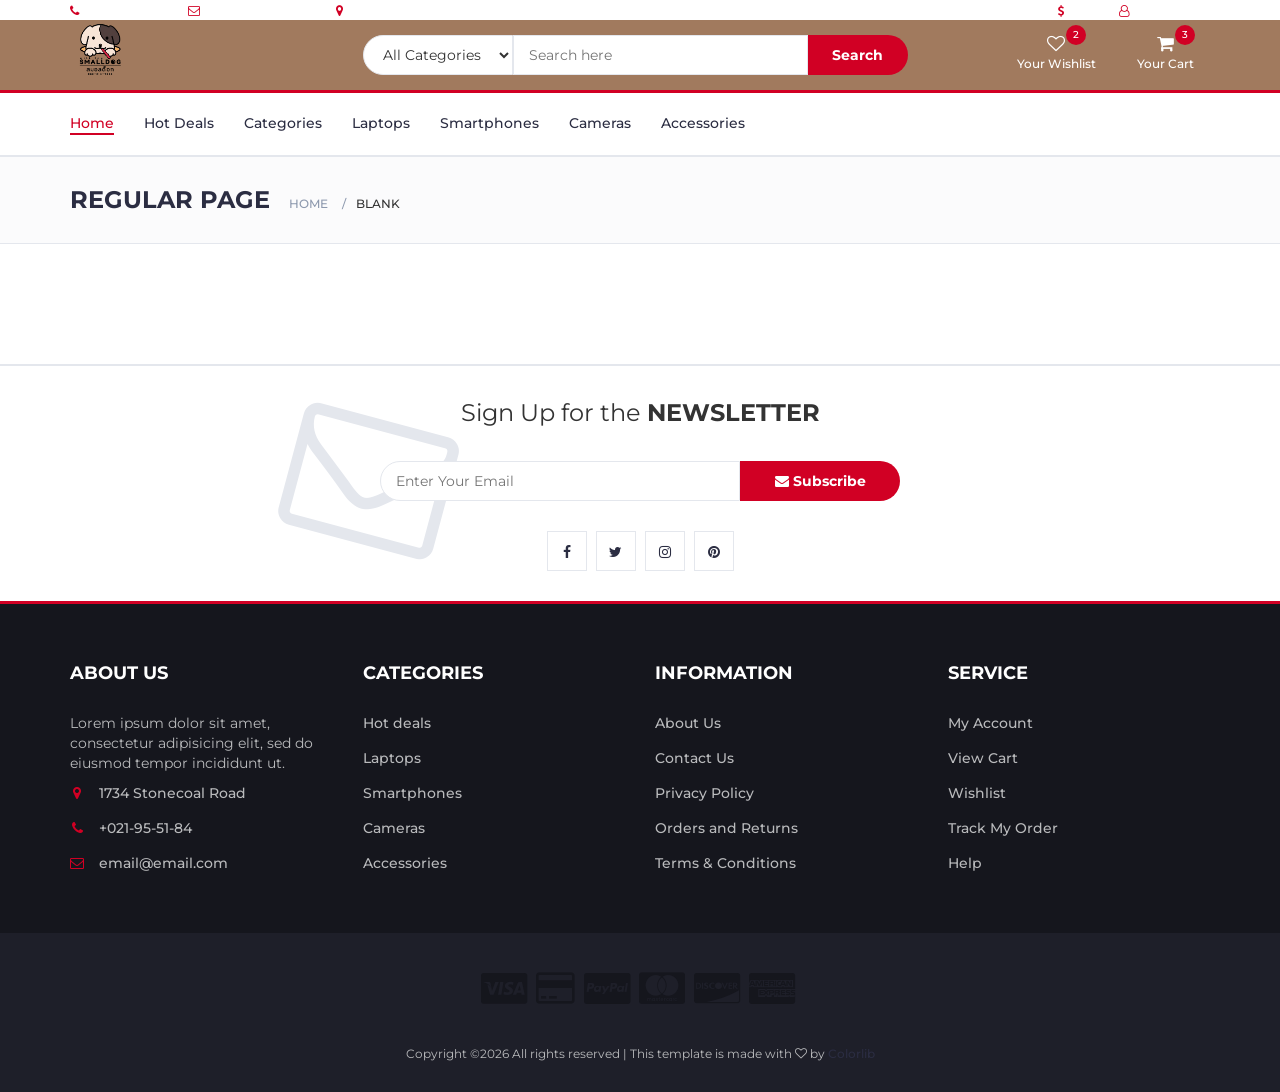
<file: blank.html>
<!DOCTYPE html>
<html lang="en">
	<head>
		<meta charset="utf-8">
		<meta http-equiv="X-UA-Compatible" content="IE=edge">
		<meta name="viewport" content="width=device-width, initial-scale=1">
		 <!-- The above 3 meta tags *must* come first in the head; any other head content must come *after* these tags -->

		<title>Electro - HTML Ecommerce Template</title>

 		<!-- Google font -->
 		<link href="https://fonts.googleapis.com/css?family=Montserrat:400,500,700" rel="stylesheet">

 		<!-- Bootstrap -->
 		<link type="text/css" rel="stylesheet" href="css/bootstrap.min.css"/>

 		<!-- Slick -->
 		<link type="text/css" rel="stylesheet" href="css/slick.css"/>
 		<link type="text/css" rel="stylesheet" href="css/slick-theme.css"/>

 		<!-- nouislider -->
 		<link type="text/css" rel="stylesheet" href="css/nouislider.min.css"/>

 		<!-- Font Awesome Icon -->
 		<link rel="stylesheet" href="css/font-awesome.min.css">

 		<!-- Custom stlylesheet -->
 		<link type="text/css" rel="stylesheet" href="css/style.css"/>
    </head>
	<body>
		<!-- HEADER -->
		<header>
			<!-- TOP HEADER -->
			<div id="top-header">
				<div class="container">
					<ul class="header-links pull-left">
						<li><a href="#"><i class="fa fa-phone"></i> +021-95-51-84</a></li>
						<li><a href="#"><i class="fa fa-envelope-o"></i> email@email.com</a></li>
						<li><a href="#"><i class="fa fa-map-marker"></i> 1734 Stonecoal Road</a></li>
					</ul>
					<ul class="header-links pull-right">
						<li><a href="#"><i class="fa fa-dollar"></i> USD</a></li>
						<li><a href="#"><i class="fa fa-user-o"></i> My Account</a></li>
					</ul>
				</div>
			</div>
			<!-- /TOP HEADER -->

			<!-- MAIN HEADER -->
			<div id="header">
				<!-- container -->
				<div class="container">
					<!-- row -->
					<div class="row">
						<!-- LOGO -->
						<div class="col-md-3">
							<div class="header-logo">
								<a href="#" class="logo">
									<img src="./img/logo.png" alt="">
								</a>
							</div>
						</div>
						<!-- /LOGO -->

						<!-- SEARCH BAR -->
						<div class="col-md-6">
							<div class="header-search">
								<form>
									<select class="input-select">
										<option value="0">All Categories</option>
										<option value="1">Category 01</option>
										<option value="1">Category 02</option>
									</select>
									<input class="input" placeholder="Search here">
									<button class="search-btn">Search</button>
								</form>
							</div>
						</div>
						<!-- /SEARCH BAR -->

						<!-- ACCOUNT -->
						<div class="col-md-3 clearfix">
							<div class="header-ctn">
								<!-- Wishlist -->
								<div>
									<a href="#">
										<i class="fa fa-heart-o"></i>
										<span>Your Wishlist</span>
										<div class="qty">2</div>
									</a>
								</div>
								<!-- /Wishlist -->

								<!-- Cart -->
								<div class="dropdown">
									<a class="dropdown-toggle" data-toggle="dropdown" aria-expanded="true">
										<i class="fa fa-shopping-cart"></i>
										<span>Your Cart</span>
										<div class="qty">3</div>
									</a>
									<div class="cart-dropdown">
										<div class="cart-list">
											<div class="product-widget">
												<div class="product-img">
													<img src="./img/product01.png" alt="">
												</div>
												<div class="product-body">
													<h3 class="product-name"><a href="#">product name goes here</a></h3>
													<h4 class="product-price"><span class="qty">1x</span>$980.00</h4>
												</div>
												<button class="delete"><i class="fa fa-close"></i></button>
											</div>

											<div class="product-widget">
												<div class="product-img">
													<img src="./img/product02.png" alt="">
												</div>
												<div class="product-body">
													<h3 class="product-name"><a href="#">product name goes here</a></h3>
													<h4 class="product-price"><span class="qty">3x</span>$980.00</h4>
												</div>
												<button class="delete"><i class="fa fa-close"></i></button>
											</div>
										</div>
										<div class="cart-summary">
											<small>3 Item(s) selected</small>
											<h5>SUBTOTAL: $2940.00</h5>
										</div>
										<div class="cart-btns">
											<a href="#">View Cart</a>
											<a href="#">Checkout  <i class="fa fa-arrow-circle-right"></i></a>
										</div>
									</div>
								</div>
								<!-- /Cart -->

								<!-- Menu Toogle -->
								<div class="menu-toggle">
									<a href="#">
										<i class="fa fa-bars"></i>
										<span>Menu</span>
									</a>
								</div>
								<!-- /Menu Toogle -->
							</div>
						</div>
						<!-- /ACCOUNT -->
					</div>
					<!-- row -->
				</div>
				<!-- container -->
			</div>
			<!-- /MAIN HEADER -->
		</header>
		<!-- /HEADER -->

		<!-- NAVIGATION -->
		<nav id="navigation">
			<!-- container -->
			<div class="container">
				<!-- responsive-nav -->
				<div id="responsive-nav">
					<!-- NAV -->
					<ul class="main-nav nav navbar-nav">
						<li class="active"><a href="#">Home</a></li>
						<li><a href="#">Hot Deals</a></li>
						<li><a href="#">Categories</a></li>
						<li><a href="#">Laptops</a></li>
						<li><a href="#">Smartphones</a></li>
						<li><a href="#">Cameras</a></li>
						<li><a href="#">Accessories</a></li>
					</ul>
					<!-- /NAV -->
				</div>
				<!-- /responsive-nav -->
			</div>
			<!-- /container -->
		</nav>
		<!-- /NAVIGATION -->

		<!-- BREADCRUMB -->
		<div id="breadcrumb" class="section">
			<!-- container -->
			<div class="container">
				<!-- row -->
				<div class="row">
					<div class="col-md-12">
						<h3 class="breadcrumb-header">Regular Page</h3>
						<ul class="breadcrumb-tree">
							<li><a href="#">Home</a></li>
							<li class="active">Blank</li>
						</ul>
					</div>
				</div>
				<!-- /row -->
			</div>
			<!-- /container -->
		</div>
		<!-- /BREADCRUMB -->

		<!-- SECTION -->
		<div class="section">
			<!-- container -->
			<div class="container">
				<!-- row -->
				<div class="row">
				</div>
				<!-- /row -->
			</div>
			<!-- /container -->
		</div>
		<!-- /SECTION -->

		<!-- NEWSLETTER -->
		<div id="newsletter" class="section">
			<!-- container -->
			<div class="container">
				<!-- row -->
				<div class="row">
					<div class="col-md-12">
						<div class="newsletter">
							<p>Sign Up for the <strong>NEWSLETTER</strong></p>
							<form>
								<input class="input" type="email" placeholder="Enter Your Email">
								<button class="newsletter-btn"><i class="fa fa-envelope"></i> Subscribe</button>
							</form>
							<ul class="newsletter-follow">
								<li>
									<a href="#"><i class="fa fa-facebook"></i></a>
								</li>
								<li>
									<a href="#"><i class="fa fa-twitter"></i></a>
								</li>
								<li>
									<a href="#"><i class="fa fa-instagram"></i></a>
								</li>
								<li>
									<a href="#"><i class="fa fa-pinterest"></i></a>
								</li>
							</ul>
						</div>
					</div>
				</div>
				<!-- /row -->
			</div>
			<!-- /container -->
		</div>
		<!-- /NEWSLETTER -->

		<!-- FOOTER -->
		<footer id="footer">
			<!-- top footer -->
			<div class="section">
				<!-- container -->
				<div class="container">
					<!-- row -->
					<div class="row">
						<div class="col-md-3 col-xs-6">
							<div class="footer">
								<h3 class="footer-title">About Us</h3>
								<p>Lorem ipsum dolor sit amet, consectetur adipisicing elit, sed do eiusmod tempor incididunt ut.</p>
								<ul class="footer-links">
									<li><a href="#"><i class="fa fa-map-marker"></i>1734 Stonecoal Road</a></li>
									<li><a href="#"><i class="fa fa-phone"></i>+021-95-51-84</a></li>
									<li><a href="#"><i class="fa fa-envelope-o"></i>email@email.com</a></li>
								</ul>
							</div>
						</div>

						<div class="col-md-3 col-xs-6">
							<div class="footer">
								<h3 class="footer-title">Categories</h3>
								<ul class="footer-links">
									<li><a href="#">Hot deals</a></li>
									<li><a href="#">Laptops</a></li>
									<li><a href="#">Smartphones</a></li>
									<li><a href="#">Cameras</a></li>
									<li><a href="#">Accessories</a></li>
								</ul>
							</div>
						</div>

						<div class="clearfix visible-xs"></div>

						<div class="col-md-3 col-xs-6">
							<div class="footer">
								<h3 class="footer-title">Information</h3>
								<ul class="footer-links">
									<li><a href="#">About Us</a></li>
									<li><a href="#">Contact Us</a></li>
									<li><a href="#">Privacy Policy</a></li>
									<li><a href="#">Orders and Returns</a></li>
									<li><a href="#">Terms & Conditions</a></li>
								</ul>
							</div>
						</div>

						<div class="col-md-3 col-xs-6">
							<div class="footer">
								<h3 class="footer-title">Service</h3>
								<ul class="footer-links">
									<li><a href="#">My Account</a></li>
									<li><a href="#">View Cart</a></li>
									<li><a href="#">Wishlist</a></li>
									<li><a href="#">Track My Order</a></li>
									<li><a href="#">Help</a></li>
								</ul>
							</div>
						</div>
					</div>
					<!-- /row -->
				</div>
				<!-- /container -->
			</div>
			<!-- /top footer -->

			<!-- bottom footer -->
			<div id="bottom-footer" class="section">
				<div class="container">
					<!-- row -->
					<div class="row">
						<div class="col-md-12 text-center">
							<ul class="footer-payments">
								<li><a href="#"><i class="fa fa-cc-visa"></i></a></li>
								<li><a href="#"><i class="fa fa-credit-card"></i></a></li>
								<li><a href="#"><i class="fa fa-cc-paypal"></i></a></li>
								<li><a href="#"><i class="fa fa-cc-mastercard"></i></a></li>
								<li><a href="#"><i class="fa fa-cc-discover"></i></a></li>
								<li><a href="#"><i class="fa fa-cc-amex"></i></a></li>
							</ul>
							<span class="copyright">
								<!-- Link back to Colorlib can't be removed. Template is licensed under CC BY 3.0. -->
								Copyright &copy;<script>document.write(new Date().getFullYear());</script> All rights reserved | This template is made with <i class="fa fa-heart-o" aria-hidden="true"></i> by <a href="https://colorlib.com" target="_blank">Colorlib</a>
							<!-- Link back to Colorlib can't be removed. Template is licensed under CC BY 3.0. -->
							</span>


						</div>
					</div>
						<!-- /row -->
				</div>
				<!-- /container -->
			</div>
			<!-- /bottom footer -->
		</footer>
		<!-- /FOOTER -->

		<!-- jQuery Plugins -->
		<script src="js/jquery.min.js"></script>
		<script src="js/bootstrap.min.js"></script>
		<script src="js/slick.min.js"></script>
		<script src="js/nouislider.min.js"></script>
		<script src="js/jquery.zoom.min.js"></script>
		<script src="js/main.js"></script>

	</body>
</html>
</file>
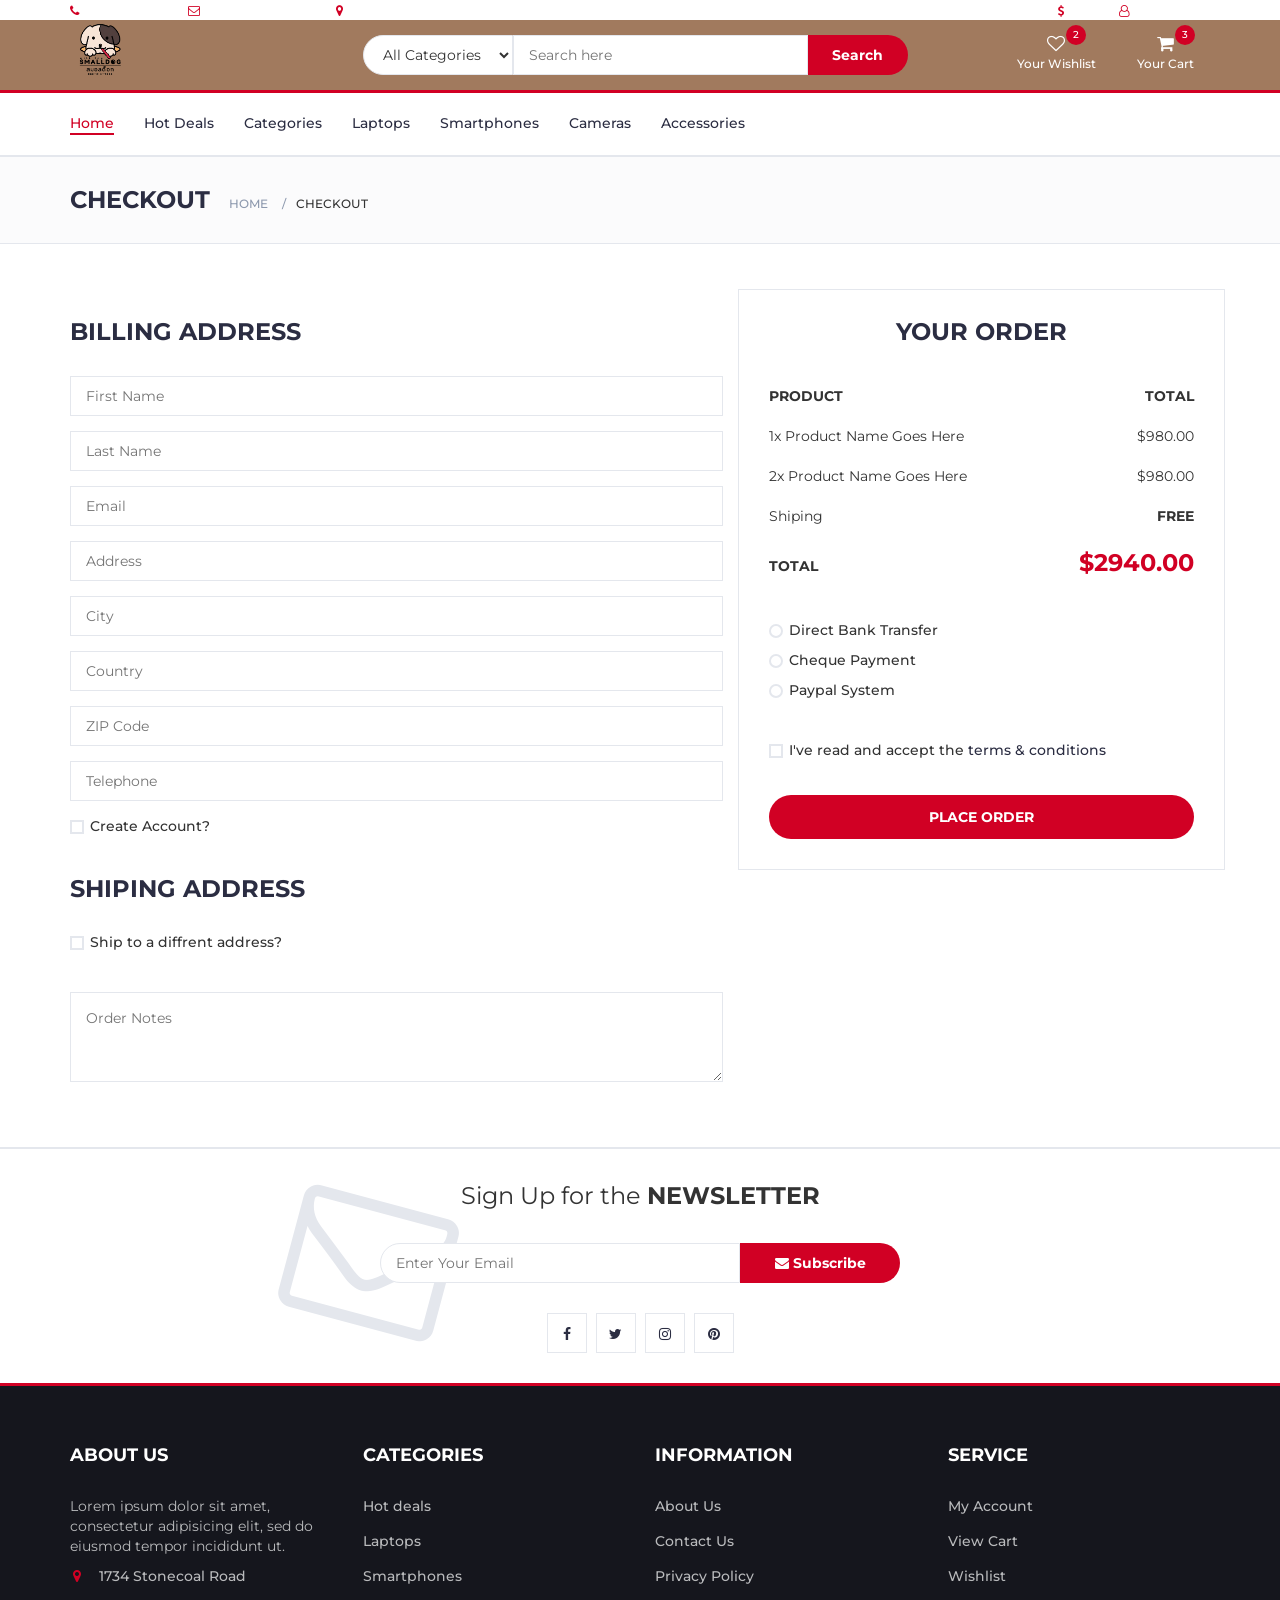
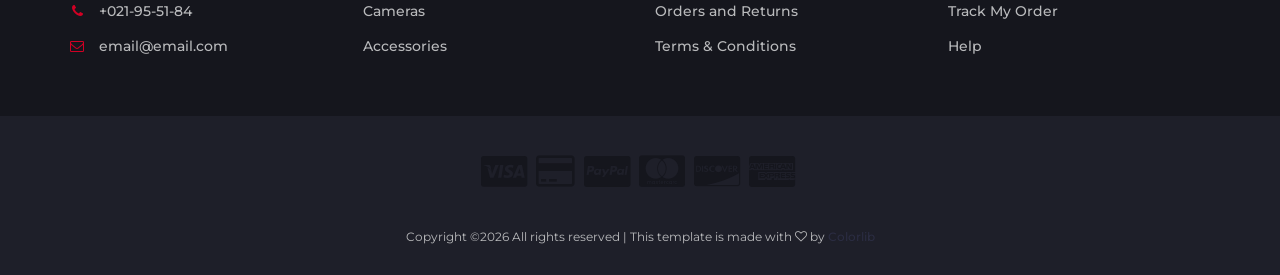
<file: checkout.html>
<!DOCTYPE html>
<html lang="en">
	<head>
		<meta charset="utf-8">
		<meta http-equiv="X-UA-Compatible" content="IE=edge">
		<meta name="viewport" content="width=device-width, initial-scale=1">
		 <!-- The above 3 meta tags *must* come first in the head; any other head content must come *after* these tags -->

		<title>Electro - HTML Ecommerce Template</title>

 		<!-- Google font -->
 		<link href="https://fonts.googleapis.com/css?family=Montserrat:400,500,700" rel="stylesheet">

 		<!-- Bootstrap -->
 		<link type="text/css" rel="stylesheet" href="css/bootstrap.min.css"/>

 		<!-- Slick -->
 		<link type="text/css" rel="stylesheet" href="css/slick.css"/>
 		<link type="text/css" rel="stylesheet" href="css/slick-theme.css"/>

 		<!-- nouislider -->
 		<link type="text/css" rel="stylesheet" href="css/nouislider.min.css"/>

 		<!-- Font Awesome Icon -->
 		<link rel="stylesheet" href="css/font-awesome.min.css">

 		<!-- Custom stlylesheet -->
 		<link type="text/css" rel="stylesheet" href="css/style.css"/>

		<!-- HTML5 shim and Respond.js for IE8 support of HTML5 elements and media queries -->
		<!-- WARNING: Respond.js doesn't work if you view the page via file:// -->
		<!--[if lt IE 9]>
		  <script src="https://oss.maxcdn.com/html5shiv/3.7.3/html5shiv.min.js"></script>
		  <script src="https://oss.maxcdn.com/respond/1.4.2/respond.min.js"></script>
		<![endif]-->

    </head>
	<body>
		<!-- HEADER -->
		<header>
			<!-- TOP HEADER -->
			<div id="top-header">
				<div class="container">
					<ul class="header-links pull-left">
						<li><a href="#"><i class="fa fa-phone"></i> +021-95-51-84</a></li>
						<li><a href="#"><i class="fa fa-envelope-o"></i> email@email.com</a></li>
						<li><a href="#"><i class="fa fa-map-marker"></i> 1734 Stonecoal Road</a></li>
					</ul>
					<ul class="header-links pull-right">
						<li><a href="#"><i class="fa fa-dollar"></i> USD</a></li>
						<li><a href="#"><i class="fa fa-user-o"></i> My Account</a></li>
					</ul>
				</div>
			</div>
			<!-- /TOP HEADER -->

			<!-- MAIN HEADER -->
			<div id="header">
				<!-- container -->
				<div class="container">
					<!-- row -->
					<div class="row">
						<!-- LOGO -->
						<div class="col-md-3">
							<div class="header-logo">
								<a href="#" class="logo">
									<img src="./img/logo.png" alt="">
								</a>
							</div>
						</div>
						<!-- /LOGO -->

						<!-- SEARCH BAR -->
						<div class="col-md-6">
							<div class="header-search">
								<form>
									<select class="input-select">
										<option value="0">All Categories</option>
										<option value="1">Category 01</option>
										<option value="1">Category 02</option>
									</select>
									<input class="input" placeholder="Search here">
									<button class="search-btn">Search</button>
								</form>
							</div>
						</div>
						<!-- /SEARCH BAR -->

						<!-- ACCOUNT -->
						<div class="col-md-3 clearfix">
							<div class="header-ctn">
								<!-- Wishlist -->
								<div>
									<a href="#">
										<i class="fa fa-heart-o"></i>
										<span>Your Wishlist</span>
										<div class="qty">2</div>
									</a>
								</div>
								<!-- /Wishlist -->

								<!-- Cart -->
								<div class="dropdown">
									<a class="dropdown-toggle" data-toggle="dropdown" aria-expanded="true">
										<i class="fa fa-shopping-cart"></i>
										<span>Your Cart</span>
										<div class="qty">3</div>
									</a>
									<div class="cart-dropdown">
										<div class="cart-list">
											<div class="product-widget">
												<div class="product-img">
													<img src="./img/product01.png" alt="">
												</div>
												<div class="product-body">
													<h3 class="product-name"><a href="#">product name goes here</a></h3>
													<h4 class="product-price"><span class="qty">1x</span>$980.00</h4>
												</div>
												<button class="delete"><i class="fa fa-close"></i></button>
											</div>

											<div class="product-widget">
												<div class="product-img">
													<img src="./img/product02.png" alt="">
												</div>
												<div class="product-body">
													<h3 class="product-name"><a href="#">product name goes here</a></h3>
													<h4 class="product-price"><span class="qty">3x</span>$980.00</h4>
												</div>
												<button class="delete"><i class="fa fa-close"></i></button>
											</div>
										</div>
										<div class="cart-summary">
											<small>3 Item(s) selected</small>
											<h5>SUBTOTAL: $2940.00</h5>
										</div>
										<div class="cart-btns">
											<a href="#">View Cart</a>
											<a href="#">Checkout  <i class="fa fa-arrow-circle-right"></i></a>
										</div>
									</div>
								</div>
								<!-- /Cart -->

								<!-- Menu Toogle -->
								<div class="menu-toggle">
									<a href="#">
										<i class="fa fa-bars"></i>
										<span>Menu</span>
									</a>
								</div>
								<!-- /Menu Toogle -->
							</div>
						</div>
						<!-- /ACCOUNT -->
					</div>
					<!-- row -->
				</div>
				<!-- container -->
			</div>
			<!-- /MAIN HEADER -->
		</header>
		<!-- /HEADER -->

		<!-- NAVIGATION -->
		<nav id="navigation">
			<!-- container -->
			<div class="container">
				<!-- responsive-nav -->
				<div id="responsive-nav">
					<!-- NAV -->
					<ul class="main-nav nav navbar-nav">
						<li class="active"><a href="#">Home</a></li>
						<li><a href="#">Hot Deals</a></li>
						<li><a href="#">Categories</a></li>
						<li><a href="#">Laptops</a></li>
						<li><a href="#">Smartphones</a></li>
						<li><a href="#">Cameras</a></li>
						<li><a href="#">Accessories</a></li>
					</ul>
					<!-- /NAV -->
				</div>
				<!-- /responsive-nav -->
			</div>
			<!-- /container -->
		</nav>
		<!-- /NAVIGATION -->

		<!-- BREADCRUMB -->
		<div id="breadcrumb" class="section">
			<!-- container -->
			<div class="container">
				<!-- row -->
				<div class="row">
					<div class="col-md-12">
						<h3 class="breadcrumb-header">Checkout</h3>
						<ul class="breadcrumb-tree">
							<li><a href="#">Home</a></li>
							<li class="active">Checkout</li>
						</ul>
					</div>
				</div>
				<!-- /row -->
			</div>
			<!-- /container -->
		</div>
		<!-- /BREADCRUMB -->

		<!-- SECTION -->
		<div class="section">
			<!-- container -->
			<div class="container">
				<!-- row -->
				<div class="row">

					<div class="col-md-7">
						<!-- Billing Details -->
						<div class="billing-details">
							<div class="section-title">
								<h3 class="title">Billing address</h3>
							</div>
							<div class="form-group">
								<input class="input" type="text" name="first-name" placeholder="First Name">
							</div>
							<div class="form-group">
								<input class="input" type="text" name="last-name" placeholder="Last Name">
							</div>
							<div class="form-group">
								<input class="input" type="email" name="email" placeholder="Email">
							</div>
							<div class="form-group">
								<input class="input" type="text" name="address" placeholder="Address">
							</div>
							<div class="form-group">
								<input class="input" type="text" name="city" placeholder="City">
							</div>
							<div class="form-group">
								<input class="input" type="text" name="country" placeholder="Country">
							</div>
							<div class="form-group">
								<input class="input" type="text" name="zip-code" placeholder="ZIP Code">
							</div>
							<div class="form-group">
								<input class="input" type="tel" name="tel" placeholder="Telephone">
							</div>
							<div class="form-group">
								<div class="input-checkbox">
									<input type="checkbox" id="create-account">
									<label for="create-account">
										<span></span>
										Create Account?
									</label>
									<div class="caption">
										<p>Lorem ipsum dolor sit amet, consectetur adipisicing elit, sed do eiusmod tempor incididunt.</p>
										<input class="input" type="password" name="password" placeholder="Enter Your Password">
									</div>
								</div>
							</div>
						</div>
						<!-- /Billing Details -->

						<!-- Shiping Details -->
						<div class="shiping-details">
							<div class="section-title">
								<h3 class="title">Shiping address</h3>
							</div>
							<div class="input-checkbox">
								<input type="checkbox" id="shiping-address">
								<label for="shiping-address">
									<span></span>
									Ship to a diffrent address?
								</label>
								<div class="caption">
									<div class="form-group">
										<input class="input" type="text" name="first-name" placeholder="First Name">
									</div>
									<div class="form-group">
										<input class="input" type="text" name="last-name" placeholder="Last Name">
									</div>
									<div class="form-group">
										<input class="input" type="email" name="email" placeholder="Email">
									</div>
									<div class="form-group">
										<input class="input" type="text" name="address" placeholder="Address">
									</div>
									<div class="form-group">
										<input class="input" type="text" name="city" placeholder="City">
									</div>
									<div class="form-group">
										<input class="input" type="text" name="country" placeholder="Country">
									</div>
									<div class="form-group">
										<input class="input" type="text" name="zip-code" placeholder="ZIP Code">
									</div>
									<div class="form-group">
										<input class="input" type="tel" name="tel" placeholder="Telephone">
									</div>
								</div>
							</div>
						</div>
						<!-- /Shiping Details -->

						<!-- Order notes -->
						<div class="order-notes">
							<textarea class="input" placeholder="Order Notes"></textarea>
						</div>
						<!-- /Order notes -->
					</div>

					<!-- Order Details -->
					<div class="col-md-5 order-details">
						<div class="section-title text-center">
							<h3 class="title">Your Order</h3>
						</div>
						<div class="order-summary">
							<div class="order-col">
								<div><strong>PRODUCT</strong></div>
								<div><strong>TOTAL</strong></div>
							</div>
							<div class="order-products">
								<div class="order-col">
									<div>1x Product Name Goes Here</div>
									<div>$980.00</div>
								</div>
								<div class="order-col">
									<div>2x Product Name Goes Here</div>
									<div>$980.00</div>
								</div>
							</div>
							<div class="order-col">
								<div>Shiping</div>
								<div><strong>FREE</strong></div>
							</div>
							<div class="order-col">
								<div><strong>TOTAL</strong></div>
								<div><strong class="order-total">$2940.00</strong></div>
							</div>
						</div>
						<div class="payment-method">
							<div class="input-radio">
								<input type="radio" name="payment" id="payment-1">
								<label for="payment-1">
									<span></span>
									Direct Bank Transfer
								</label>
								<div class="caption">
									<p>Lorem ipsum dolor sit amet, consectetur adipisicing elit, sed do eiusmod tempor incididunt ut labore et dolore magna aliqua.</p>
								</div>
							</div>
							<div class="input-radio">
								<input type="radio" name="payment" id="payment-2">
								<label for="payment-2">
									<span></span>
									Cheque Payment
								</label>
								<div class="caption">
									<p>Lorem ipsum dolor sit amet, consectetur adipisicing elit, sed do eiusmod tempor incididunt ut labore et dolore magna aliqua.</p>
								</div>
							</div>
							<div class="input-radio">
								<input type="radio" name="payment" id="payment-3">
								<label for="payment-3">
									<span></span>
									Paypal System
								</label>
								<div class="caption">
									<p>Lorem ipsum dolor sit amet, consectetur adipisicing elit, sed do eiusmod tempor incididunt ut labore et dolore magna aliqua.</p>
								</div>
							</div>
						</div>
						<div class="input-checkbox">
							<input type="checkbox" id="terms">
							<label for="terms">
								<span></span>
								I've read and accept the <a href="#">terms & conditions</a>
							</label>
						</div>
						<a href="#" class="primary-btn order-submit">Place order</a>
					</div>
					<!-- /Order Details -->
				</div>
				<!-- /row -->
			</div>
			<!-- /container -->
		</div>
		<!-- /SECTION -->

		<!-- NEWSLETTER -->
		<div id="newsletter" class="section">
			<!-- container -->
			<div class="container">
				<!-- row -->
				<div class="row">
					<div class="col-md-12">
						<div class="newsletter">
							<p>Sign Up for the <strong>NEWSLETTER</strong></p>
							<form>
								<input class="input" type="email" placeholder="Enter Your Email">
								<button class="newsletter-btn"><i class="fa fa-envelope"></i> Subscribe</button>
							</form>
							<ul class="newsletter-follow">
								<li>
									<a href="#"><i class="fa fa-facebook"></i></a>
								</li>
								<li>
									<a href="#"><i class="fa fa-twitter"></i></a>
								</li>
								<li>
									<a href="#"><i class="fa fa-instagram"></i></a>
								</li>
								<li>
									<a href="#"><i class="fa fa-pinterest"></i></a>
								</li>
							</ul>
						</div>
					</div>
				</div>
				<!-- /row -->
			</div>
			<!-- /container -->
		</div>
		<!-- /NEWSLETTER -->

		<!-- FOOTER -->
		<footer id="footer">
			<!-- top footer -->
			<div class="section">
				<!-- container -->
				<div class="container">
					<!-- row -->
					<div class="row">
						<div class="col-md-3 col-xs-6">
							<div class="footer">
								<h3 class="footer-title">About Us</h3>
								<p>Lorem ipsum dolor sit amet, consectetur adipisicing elit, sed do eiusmod tempor incididunt ut.</p>
								<ul class="footer-links">
									<li><a href="#"><i class="fa fa-map-marker"></i>1734 Stonecoal Road</a></li>
									<li><a href="#"><i class="fa fa-phone"></i>+021-95-51-84</a></li>
									<li><a href="#"><i class="fa fa-envelope-o"></i>email@email.com</a></li>
								</ul>
							</div>
						</div>

						<div class="col-md-3 col-xs-6">
							<div class="footer">
								<h3 class="footer-title">Categories</h3>
								<ul class="footer-links">
									<li><a href="#">Hot deals</a></li>
									<li><a href="#">Laptops</a></li>
									<li><a href="#">Smartphones</a></li>
									<li><a href="#">Cameras</a></li>
									<li><a href="#">Accessories</a></li>
								</ul>
							</div>
						</div>

						<div class="clearfix visible-xs"></div>

						<div class="col-md-3 col-xs-6">
							<div class="footer">
								<h3 class="footer-title">Information</h3>
								<ul class="footer-links">
									<li><a href="#">About Us</a></li>
									<li><a href="#">Contact Us</a></li>
									<li><a href="#">Privacy Policy</a></li>
									<li><a href="#">Orders and Returns</a></li>
									<li><a href="#">Terms & Conditions</a></li>
								</ul>
							</div>
						</div>

						<div class="col-md-3 col-xs-6">
							<div class="footer">
								<h3 class="footer-title">Service</h3>
								<ul class="footer-links">
									<li><a href="#">My Account</a></li>
									<li><a href="#">View Cart</a></li>
									<li><a href="#">Wishlist</a></li>
									<li><a href="#">Track My Order</a></li>
									<li><a href="#">Help</a></li>
								</ul>
							</div>
						</div>
					</div>
					<!-- /row -->
				</div>
				<!-- /container -->
			</div>
			<!-- /top footer -->

			<!-- bottom footer -->
			<div id="bottom-footer" class="section">
				<div class="container">
					<!-- row -->
					<div class="row">
						<div class="col-md-12 text-center">
							<ul class="footer-payments">
								<li><a href="#"><i class="fa fa-cc-visa"></i></a></li>
								<li><a href="#"><i class="fa fa-credit-card"></i></a></li>
								<li><a href="#"><i class="fa fa-cc-paypal"></i></a></li>
								<li><a href="#"><i class="fa fa-cc-mastercard"></i></a></li>
								<li><a href="#"><i class="fa fa-cc-discover"></i></a></li>
								<li><a href="#"><i class="fa fa-cc-amex"></i></a></li>
							</ul>
							<span class="copyright">
								<!-- Link back to Colorlib can't be removed. Template is licensed under CC BY 3.0. -->
								Copyright &copy;<script>document.write(new Date().getFullYear());</script> All rights reserved | This template is made with <i class="fa fa-heart-o" aria-hidden="true"></i> by <a href="https://colorlib.com" target="_blank">Colorlib</a>
							<!-- Link back to Colorlib can't be removed. Template is licensed under CC BY 3.0. -->
							</span>
						</div>
					</div>
						<!-- /row -->
				</div>
				<!-- /container -->
			</div>
			<!-- /bottom footer -->
		</footer>
		<!-- /FOOTER -->

		<!-- jQuery Plugins -->
		<script src="js/jquery.min.js"></script>
		<script src="js/bootstrap.min.js"></script>
		<script src="js/slick.min.js"></script>
		<script src="js/nouislider.min.js"></script>
		<script src="js/jquery.zoom.min.js"></script>
		<script src="js/main.js"></script>

	</body>
</html>
</file>
<file: css/style.css>
/*
Template Name: Electro - HTML Ecommerce Template
Author: yaminncco

Colors:
	Body 		: #333
	Headers 	: #2B2D42
	Primary 	: #D10024
	Dark 		: #15161D ##1E1F29
	Grey 		: #E4E7ED #FBFBFC #8D99AE #B9BABC

Fonts: Montserrat

Table OF Contents
------------------------------------
1 > GENERAL
------ Typography
------ Buttons
------ Inputs
------ Sections
------ Breadcrumb
2 > HEADER
------ Top header
------ Logo
------ Search
------ Cart
3 > NAVIGATION
------ Main nav
------ Responsive Nav
4 > CATEGORY SHOP
5 > HOT DEAL
6 > PRODUCT
------ Product
------ Widget product
------ Product slick
7 > STORE PAGE
------ Aside
------ Store
8 > PRODUCT DETAILS PAGE
------ Product view
------ Product details
------ Product tab
9 > CHECKOUT PAGE
10 > NEWSLETTER
11 > FOOTER
11 > SLICK STYLE
12 > RESPONSIVE
------------------------------------*/

/*=========================================================
	01 -> GENERAL
===========================================================*/

/*----------------------------*\
	Typography
\*----------------------------*/

body {
  font-family: 'Montserrat', sans-serif;
  font-weight: 400;
  color: #333;
}

h1, h2, h3, h4, h5, h6 {
  color: #2B2D42;
  font-weight: 700;
  margin: 0 0 10px;
}

.ftco-section {
  padding: 7em 0; }

a {
  color: #2B2D42;
  font-weight: 500;
  -webkit-transition: 0.2s color;
  transition: 0.2s color;
}

a:hover, a:focus {
  color: #D10024;
  text-decoration: none;
  outline: none;
}

ul, ol {
  margin: 0;
  padding: 0;
  list-style: none
}

/*----------------------------*\
	Buttons
\*----------------------------*/

.primary-btn {
  display: inline-block;
  padding: 12px 30px;
  background-color: #D10024;
  border: none;
  border-radius: 40px;
  color: #FFF;
  text-transform: uppercase;
  font-weight: 700;
  text-align: center;
  -webkit-transition: 0.2s all;
  transition: 0.2s all;
}

.primary-btn:hover, .primary-btn:focus {
  opacity: 0.9;
  color: #FFF;
}

/*----------------------------*\
	Inputs
\*----------------------------*/

/*-- Text input --*/

.input {
  height: 40px;
  padding: 0px 15px;
  border: 1px solid #E4E7ED;
  background-color: #FFF;
  width: 100%;
}

textarea.input {
  padding: 15px;
  min-height: 90px;
}

/*-- Number input --*/

.input-number {
  position: relative;
}

.input-number input[type="number"]::-webkit-inner-spin-button, .input-number input[type="number"]::-webkit-outer-spin-button {
  -webkit-appearance: none;
  margin: 0;
}

.input-number input[type="number"] {
  -moz-appearance: textfield;
  height: 40px;
  width: 100%;
  border: 1px solid #E4E7ED;
  background-color: #FFF;
  padding: 0px 35px 0px 15px;
}

.input-number .qty-up, .input-number .qty-down {
  position: absolute;
  display: block;
  width: 20px;
  height: 20px;
  border: 1px solid #E4E7ED;
  background-color: #FFF;
  text-align: center;
  font-weight: 700;
  cursor: pointer;
  -webkit-user-select: none;
  -moz-user-select: none;
  -ms-user-select: none;
  user-select: none;
}

.input-number .qty-up {
  right: 0;
  top: 0;
  border-bottom: 0px;
}

.input-number .qty-down {
  right: 0;
  bottom: 0;
}

.input-number .qty-up:hover, .input-number .qty-down:hover {
  background-color: #E4E7ED;
  color: #D10024;
}

/*-- Select input --*/

.input-select {
  padding: 0px 15px;
  background: #FFF;
  border: 1px solid #E4E7ED;
  height: 40px;
}

/*-- checkbox & radio input --*/

.input-radio, .input-checkbox {
  position: relative;
  display: block;
}

.input-radio input[type="radio"]:not(:checked), .input-radio input[type="radio"]:checked, .input-checkbox input[type="checkbox"]:not(:checked), .input-checkbox input[type="checkbox"]:checked {
  position: absolute;
  margin-left: -9999px;
  visibility: hidden;
}

.input-radio label, .input-checkbox label {
  font-weight: 500;
  min-height: 20px;
  padding-left: 20px;
  margin-bottom: 5px;
  cursor: pointer;
}

.input-radio input[type="radio"]+label span, .input-checkbox input[type="checkbox"]+label span {
  position: absolute;
  left: 0px;
  top: 4px;
  width: 14px;
  height: 14px;
  border: 2px solid #E4E7ED;
  background: #FFF;
}

.input-radio input[type="radio"]+label span {
  border-radius: 50%;
}

.input-radio input[type="radio"]+label span:after {
  content: "";
  position: absolute;
  left: 50%;
  top: 50%;
  -webkit-transform: translate(-50%, -50%) scale(0);
  -ms-transform: translate(-50%, -50%) scale(0);
  transform: translate(-50%, -50%) scale(0);
  background-color: #FFF;
  width: 4px;
  height: 4px;
  border-radius: 50%;
  opacity: 0;
  -webkit-transition: all 0.2s;
  transition: all 0.2s;
}

.input-checkbox input[type="checkbox"]+label span:after {
  content: '✔';
  position: absolute;
  top: -2px;
  left: 1px;
  font-size: 10px;
  color: #FFF;
  opacity: 0;
  -webkit-transform: scale(0);
  -ms-transform: scale(0);
  transform: scale(0);
  -webkit-transition: all 0.2s;
  transition: all 0.2s;
}

.input-radio input[type="radio"]:checked+label span, .input-checkbox input[type="checkbox"]:checked+label span {
  background-color: #D10024;
  border-color: #D10024;
}

.input-radio input[type="radio"]:checked+label span:after {
  opacity: 1;
  -webkit-transform: translate(-50%, -50%) scale(1);
  -ms-transform: translate(-50%, -50%) scale(1);
  transform: translate(-50%, -50%) scale(1);
}

.input-checkbox input[type="checkbox"]:checked+label span:after {
  opacity: 1;
  -webkit-transform: scale(1);
  -ms-transform: scale(1);
  transform: scale(1);
}

.input-radio .caption, .input-checkbox .caption {
  margin-top: 5px;
  max-height: 0;
  overflow: hidden;
  -webkit-transition: 0.3s max-height;
  transition: 0.3s max-height;
}

.input-radio input[type="radio"]:checked~.caption, .input-checkbox input[type="checkbox"]:checked~.caption {
  max-height: 800px;
}

/*----------------------------*\
	Section
\*----------------------------*/

.section {
  padding-top: 30px;
  padding-bottom: 30px;
}

.section-title {
  position: relative;
  margin-bottom: 30px;
  margin-top: 15px;
}

.section-title .title {
  display: inline-block;
  text-transform: uppercase;
  margin: 0px;
}

.section-title .section-nav {
  float: right;
}

.section-title .section-nav .section-tab-nav {
  display: inline-block;
}

.section-tab-nav li {
  display: inline-block;
  margin-right: 15px;
}

.section-tab-nav li:last-child {
  margin-right: 0px;
}

.section-tab-nav li a {
  font-weight: 700;
  color: #8D99AE;
}

.section-tab-nav li a:after {
  content: "";
  display: block;
  width: 0%;
  height: 2px;
  background-color: #D10024;
  -webkit-transition: 0.2s all;
  transition: 0.2s all;
}

.section-tab-nav li.active a {
  color: #D10024;
}

.section-tab-nav li a:hover:after, .section-tab-nav li a:focus:after, .section-tab-nav li.active a:after {
  width: 100%;
}

.section-title .section-nav .products-slick-nav {
  top: 0px;
  right: 0px;
}

/*----------------------------*\
	Breadcrumb
\*----------------------------*/

#breadcrumb {
  padding: 30px 0px;
  background: #FBFBFC;
  border-bottom: 1px solid #E4E7ED;
  margin-bottom: 30px;
}

#breadcrumb .breadcrumb-header {
  display: inline-block;
  margin-top: 0px;
  margin-bottom: 0px;
  margin-right: 15px;
  text-transform: uppercase;
}

#breadcrumb .breadcrumb-tree {
  display: inline-block;
}

#breadcrumb .breadcrumb-tree li {
  display: inline-block;
  font-size: 12px;
  font-weight: 500;
  text-transform: uppercase;
}

#breadcrumb .breadcrumb-tree li+li {
  margin-left: 10px;
}

#breadcrumb .breadcrumb-tree li+li:before {
  content: '/';
  display: inline-block;
  color: #8D99AE;
  margin-right: 10px;
}

#breadcrumb .breadcrumb-tree li a {
  color: #8D99AE;
}

#breadcrumb .breadcrumb-tree li a:hover {
  color: #D10024;
}

/* 02 -> HEADER
===========================================================*/ */

/*----------------------------*\
	Top header
\*----------------------------*/

#top-header {
  padding-top: 10px;
  padding-bottom: 10px;
  background-color: #1E1F29;
}

.header-links li {
  display: inline-block;
  margin-right: 15px;
  font-size: 12px;
}

.header-links li:last-child {
  margin-right: 0px;
}

.header-links li a {
  color: #FFF;
}

.header-links li a:hover {
  color: #D10024;
}

.header-links li i {
  color: #D10024;
  margin-right: 5px;
}

/*----------------------------*\
	Logo
\*----------------------------*/

#header {
  padding-top: 0px;
  padding-bottom: 0px;
  background-color: #a17a5e;
}

.header-logo {
  float: left;
}

.header-logo .logo img {
  display: block;
  height: 60px;
}

/*----------------------------*\
	Search
\*----------------------------*/

.header-search {
  padding: 15px 0px;
}

.header-search form {
  position: relative;
}

.header-search form .input-select {
  margin-right: -4px;
  border-radius: 40px 0px 0px 40px;
}

.header-search form .input {
  width: calc(100% - 260px);
  margin-right: -4px;
}

.header-search form .search-btn {
  height: 40px;
  width: 100px;
  background: #D10024;
  color: #FFF;
  font-weight: 700;
  border: none;
  border-radius: 0px 40px 40px 0px;
}

/*----------------------------*\
	Cart
\*----------------------------*/

.header-ctn {
  float: right;
  padding: 15px 0px;
}

.header-ctn>div {
  display: inline-block;
}

.header-ctn>div+div {
  margin-left: 15px;
}

.header-ctn>div>a {
  display: block;
  position: relative;
  width: 90px;
  text-align: center;
  color: #FFF;
}

.header-ctn>div>a>i {
  display: block;
  font-size: 18px;
}

.header-ctn>div>a>span {
  font-size: 12px;
}

.header-ctn>div>a>.qty {
  position: absolute;
  right: 15px;
  top: -10px;
  width: 20px;
  height: 20px;
  line-height: 20px;
  text-align: center;
  border-radius: 50%;
  font-size: 10px;
  color: #FFF;
  background-color: #D10024;
}

.header-ctn .menu-toggle {
  display: none;
}

.cart-dropdown {
  position: absolute;
  width: 300px;
  background: #FFF;
  padding: 15px;
  -webkit-box-shadow: 0px 0px 0px 2px #E4E7ED;
  box-shadow: 0px 0px 0px 2px #E4E7ED;
  z-index: 99;
  right: 0;
  opacity: 0;
  visibility: hidden;
}

.dropdown.open>.cart-dropdown {
  opacity: 1;
  visibility: visible;
}

.cart-dropdown .cart-list {
  max-height: 180px;
  overflow-y: scroll;
  margin-bottom: 15px;
}

.cart-dropdown .cart-list .product-widget {
  padding: 0px;
  -webkit-box-shadow: none;
  box-shadow: none;
}

.cart-dropdown .cart-list .product-widget:last-child {
  margin-bottom: 0px;
}

.cart-dropdown .cart-list .product-widget .product-img {
  left: 0px;
  top: 0px;
}

.cart-dropdown .cart-list .product-widget .product-body .product-price {
  color: #2B2D42;
}

.cart-dropdown .cart-btns {
  margin: 0px -17px -17px;
}

.cart-dropdown .cart-btns>a {
  display: inline-block;
  width: calc(50% - 0px);
  padding: 12px;
  background-color: #D10024;
  color: #FFF;
  text-align: center;
  font-weight: 700;
  -webkit-transition: 0.2s all;
  transition: 0.2s all;
}

.cart-dropdown .cart-btns>a:first-child {
  margin-right: -4px;
  background-color: #1e1f29;
}

.cart-dropdown .cart-btns>a:hover {
  opacity: 0.9;
}

.cart-dropdown .cart-summary {
  border-top: 1px solid #E4E7ED;
  padding-top: 15px;
  padding-bottom: 15px;
}

/*=========================================================
	03 -> Navigation
===========================================================*/

#navigation {
  background: #FFF;
  border-bottom: 2px solid #E4E7ED;
  border-top: 3px solid #D10024;
}

/*----------------------------*\
	Main nav
\*----------------------------*/

.main-nav>li+li {
  margin-left: 30px
}

.main-nav>li>a {
  padding: 20px 0px;
}

.main-nav>li>a:hover, .main-nav>li>a:focus, .main-nav>li.active>a {
  color: #D10024;
  background-color: transparent;
}

.main-nav>li>a:after {
  content: "";
  display: block;
  width: 0%;
  height: 2px;
  background-color: #D10024;
  -webkit-transition: 0.2s all;
  transition: 0.2s all;
}

.main-nav>li>a:hover:after, .main-nav>li>a:focus:after, .main-nav>li.active>a:after {
  width: 100%;
}

.header-ctn li.nav-toggle {
  display: none;
}

/*----------------------------*\
	responsive nav
\*----------------------------*/

@media only screen and (max-width: 991px) {
  .header-ctn .menu-toggle {
    display: inline-block;
  }
  #responsive-nav {
    position: fixed;
    left: 0;
    top: 0;
    background: #a17a5e;
    height: 100vh;
    max-width: 250px;
    width: 0%;
    overflow: hidden;
    z-index: 22;
    padding-top: 60px;
    -webkit-transform: translateX(-100%);
    -ms-transform: translateX(-100%);
    transform: translateX(-100%);
    -webkit-transition: 0.2s all;
    transition: 0.2s all;
  }
  #responsive-nav.active {
    -webkit-transform: translateX(0%);
    -ms-transform: translateX(0%);
    transform: translateX(0%);
    width: 100%;
  }
  .main-nav {
    margin: 0px;
    float: none;
  }
  .main-nav>li {
    display: block;
    float: none;
  }
  .main-nav>li+li {
    margin-left: 0px;
  }
  .main-nav>li>a {
    padding: 15px;
    color: #FFF;
  }
}

/*=========================================================
	04 -> CATEGORY SHOP
===========================================================*/

.shop {
  position: relative;
  overflow: hidden;
  margin: 15px 0px;
}

.shop:before {
  content: "";
  position: absolute;
  top: 0;
  bottom: 0;
  left: 0px;
  width: 60%;
  opacity: 0.9;
  -webkit-transform: skewX(-45deg);
  -ms-transform: skewX(-45deg);
  transform: skewX(-45deg);
}

.shop:after {
  content: "";
  position: absolute;
  top: 0;
  bottom: 0;
  left: 1px;
  width: 100%;
  opacity: 0.9;
  -webkit-transform: skewX(-45deg) translateX(-100%);
  -ms-transform: skewX(-45deg) translateX(-100%);
  transform: skewX(-45deg) translateX(-100%);
}

.shop .shop-img {
  position: relative;
  background-color: #E4E7ED;
  z-index: -1;
}

.shop .shop-img>img {
  width: 100%;
  -webkit-transition: 0.2s all;
  transition: 0.2s all;
}

.shop:hover .shop-img>img {
  -webkit-transform: scale(1.1);
  -ms-transform: scale(1.1);
  transform: scale(1.1);
}

.shop .shop-body {
  position: absolute;
  top: 0;
  width: 75%;
  padding: 30px;
  z-index: 10;
}

.shop .shop-body h3 {
  color: #FFF;
}

.shop .shop-body .cta-btn {
  color: #FFF;
  text-transform: uppercase;
}

/*=========================================================
	05 -> HOT DEAL
===========================================================*/

#hot-deal.section {
  padding: 60px 0px;
  margin: 30px 0px;
  background-color: #E4E7ED;
  background-image: url('../img/hotdeal.png');
  background-position: center;
  background-repeat: no-repeat;
}

.hot-deal {
  text-align: center;
}

.hot-deal .hot-deal-countdown {
  margin-bottom: 30px;
}

.hot-deal .hot-deal-countdown>li {
  position: relative;
  display: inline-block;
  width: 100px;
  height: 100px;
  background: #D10024e6;
  text-align: center;
  border-radius: 50%;
  margin: 0px 5px;
}

.hot-deal .hot-deal-countdown>li>div {
  position: absolute;
  left: 0;
  right: 0;
  top: 50%;
  -webkit-transform: translateY(-50%);
  -ms-transform: translateY(-50%);
  transform: translateY(-50%);
}

.hot-deal .hot-deal-countdown>li>div h3 {
  color: #FFF;
  margin-bottom: 0px;
}

.hot-deal .hot-deal-countdown>li>div span {
  display: block;
  font-size: 10px;
  text-transform: uppercase;
  color: #FFF;
}

.hot-deal p {
  text-transform: uppercase;
  font-size: 24px;
}

.hot-deal .cta-btn {
  margin-top: 15px;
}

/*=========================================================
	06 -> PRODUCT
===========================================================*/

/*----------------------------*\
	product
\*----------------------------*/

.product {
  position: relative;
  margin: 15px 0px;
  -webkit-box-shadow: 0px 0px 0px 0px #E4E7ED, 0px 0px 0px 1px #E4E7ED;
  box-shadow: 0px 0px 0px 0px #E4E7ED, 0px 0px 0px 1px #E4E7ED;
  -webkit-transition: 0.2s all;
  transition: 0.2s all;
}

.product:hover {
  -webkit-box-shadow: 0px 0px 6px 0px #E4E7ED, 0px 0px 0px 2px #D10024;
  box-shadow: 0px 0px 6px 0px #E4E7ED, 0px 0px 0px 2px #D10024;
}

.product .product-img {
  position: relative;
}

.product .product-img>img {
  width: 100%;
}

.product .product-img .product-label {
  position: absolute;
  top: 15px;
  right: 15px;
}

.product .product-img .product-label>span {
  border: 2px solid;
  padding: 2px 10px;
  font-size: 12px;
}

.product .product-img .product-label>span.sale {
  background-color: #FFF;
  border-color: #D10024;
  color: #D10024;
}

.product .product-img .product-label>span.new {
  background-color: #D10024;
  border-color: #D10024;
  color: #FFF;
}

.product .product-body {
  position: relative;
  padding: 15px;
  background-color: #FFF;
  text-align: center;
  z-index: 20;
}

.product .product-body .product-category {
  text-transform: uppercase;
  font-size: 12px;
  color: #8D99AE;
}

.product .product-body .product-name {
  text-transform: uppercase;
  font-size: 14px;
}

.product .product-body .product-name>a {
  font-weight: 700;
}

.product .product-body .product-name>a:hover, .product .product-body .product-name>a:focus {
  color: #D10024;
}

.product .product-body .product-price {
  color: #D10024;
  font-size: 18px;
}

.product .product-body .product-price .product-old-price {
  font-size: 70%;
  font-weight: 400;
  color: #8D99AE;
}

.product .product-body .product-rating {
  position: relative;
  margin: 15px 0px 10px;
  height: 20px;
}

.product .product-body .product-rating>i {
  position: relative;
  width: 14px;
  margin-right: -4px;
  background: #FFF;
  color: #E4E7ED;
  z-index: 10;
}

.product .product-body .product-rating>i.fa-star {
  color: #ef233c;
}

.product .product-body .product-rating:after {
  content: "";
  position: absolute;
  top: 50%;
  left: 0;
  right: 0;
  -webkit-transform: translateY(-50%);
  -ms-transform: translateY(-50%);
  transform: translateY(-50%);
  height: 1px;
  background-color: #E4E7ED;
}

.product .product-body .product-btns>button {
  position: relative;
  width: 40px;
  height: 40px;
  line-height: 40px;
  background: transparent;
  border: none;
  -webkit-transition: 0.2s all;
  transition: 0.2s all;
}

.product .product-body .product-btns>button:hover {
  background-color: #E4E7ED;
  color: #D10024;
  border-radius: 50%;
}

.product .product-body .product-btns>button .tooltipp {
  position: absolute;
  bottom: 100%;
  left: 50%;
  -webkit-transform: translate(-50%, -15px);
  -ms-transform: translate(-50%, -15px);
  transform: translate(-50%, -15px);
  width: 150px;
  padding: 10px;
  font-size: 12px;
  line-height: 10px;
  background: #1e1f29;
  color: #FFF;
  text-transform: uppercase;
  z-index: 10;
  opacity: 0;
  visibility: hidden;
  -webkit-transition: 0.2s all;
  transition: 0.2s all;
}

.product .product-body .product-btns>button:hover .tooltipp {
  opacity: 1;
  visibility: visible;
  -webkit-transform: translate(-50%, -5px);
  -ms-transform: translate(-50%, -5px);
  transform: translate(-50%, -5px);
}

.product .add-to-cart {
  position: absolute;
  left: 1px;
  right: 1px;
  bottom: 1px;
  padding: 15px;
  background: #1e1f29;
  text-align: center;
  -webkit-transform: translateY(0%);
  -ms-transform: translateY(0%);
  transform: translateY(0%);
  -webkit-transition: 0.2s all;
  transition: 0.2s all;
  z-index: 2;
}

.product:hover .add-to-cart {
  -webkit-transform: translateY(100%);
  -ms-transform: translateY(100%);
  transform: translateY(100%);
}

.product .add-to-cart .add-to-cart-btn {
  position: relative;
  border: 2px solid transparent;
  height: 40px;
  padding: 0 30px;
  background-color: #ef233c;
  color: #FFF;
  text-transform: uppercase;
  font-weight: 700;
  border-radius: 40px;
  -webkit-transition: 0.2s all;
  transition: 0.2s all;
}

.product .add-to-cart .add-to-cart-btn>i {
  position: absolute;
  left: 0;
  top: 0;
  width: 40px;
  height: 40px;
  line-height: 38px;
  color: #D10024;
  opacity: 0;
  visibility: hidden;
}

.product .add-to-cart .add-to-cart-btn:hover {
  background-color: #FFF;
  color: #D10024;
  border-color: #D10024;
  padding: 0px 30px 0px 50px;
}

.product .add-to-cart .add-to-cart-btn:hover>i {
  opacity: 1;
  visibility: visible;
}

/*----------------------------*\
	Widget product
\*----------------------------*/

.product-widget {
  position: relative;
}

.product-widget+.product-widget {
  margin: 30px 0px;
}

.product-widget .product-img {
  position: absolute;
  left: 0px;
  top: 0px;
  width: 60px;
}

.product-widget .product-img>img {
  width: 100%;
}

.product-widget .product-body {
  padding-left: 75px;
  min-height: 60px;
}

.product-widget .product-body .product-category {
  text-transform: uppercase;
  font-size: 10px;
  color: #8D99AE;
}

.product-widget .product-body .product-name {
  text-transform: uppercase;
  font-size: 12px;
}

.product-widget .product-body .product-name>a {
  font-weight: 700;
}

.product-widget .product-body .product-name>a:hover, .product-widget .product-body .product-name>a:focus {
  color: #D10024;
}

.product-widget .product-body .product-price {
  font-size: 14px;
  color: #D10024;
}

.product-widget .product-body .product-price .product-old-price {
  font-size: 70%;
  font-weight: 400;
  color: #8D99AE;
}

.product-widget .product-body .product-price .qty {
  font-weight: 400;
  margin-right: 10px;
}

.product-widget .delete {
  position: absolute;
  top: 0;
  left: 0;
  height: 14px;
  width: 14px;
  text-align: center;
  font-size: 10px;
  padding: 0;
  background: #1e1f29;
  border: none;
  color: #FFF;
}

/*----------------------------*\
	Products slick
\*----------------------------*/

.products-slick .slick-list {
  padding-bottom: 60px;
  margin-bottom: -60px;
  z-index: 2;
}

.products-slick .product.slick-slide {
  margin: 15px;
}

.products-tabs>.tab-pane {
  display: block;
  height: 0;
  opacity: 0;
  visibility: hidden;
  overflow-y: hidden;
  padding-bottom: 60px;
  margin-bottom: -60px;
}

.products-tabs>.tab-pane.active {
  opacity: 1;
  visibility: visible;
  height: auto;
}

.products-slick-nav {
  position: absolute;
  right: 15px;
  z-index: 10;
}

.products-slick-nav .slick-prev, .products-slick-nav .slick-next {
  position: static;
  -webkit-transform: none;
  -ms-transform: none;
  transform: none;
  width: 20px;
  height: 20px;
  display: inline-block !important;
  margin: 0px 2px;
}

.products-slick-nav .slick-prev:before, .products-slick-nav .slick-next:before {
  font-size: 14px;
}

/*=========================================================
	07 -> PRODUCTS PAGE
===========================================================*/

/*----------------------------*\
	Aside
\*----------------------------*/

.aside+.aside {
  margin-top: 30px;
}

.aside>.aside-title {
  text-transform: uppercase;
  font-size: 18px;
  margin: 15px 0px 30px;
}

/*-- checkbox Filter --*/

.checkbox-filter>div+div {
  margin-top: 10px;
}

.checkbox-filter .input-radio label, .checkbox-filter .input-checkbox label {
  font-size: 12px;
}

.checkbox-filter .input-radio label small, .checkbox-filter .input-checkbox label small {
  color: #8D99AE;
}

/*-- Price Filter --*/

#price-slider {
  margin-bottom: 15px;
}

.noUi-target {
  background-color: #FFF;
  -webkit-box-shadow: none;
  box-shadow: none;
  border: 1px solid #E4E7ED;
  border-radius: 0px;
}

.noUi-connect {
  background-color: #D10024;
}

.noUi-horizontal {
  height: 6px;
}

.noUi-horizontal .noUi-handle {
  width: 12px;
  height: 12px;
  left: -6px;
  top: -4px;
  border: none;
  background: #D10024;
  -webkit-box-shadow: none;
  box-shadow: none;
  border-radius: 50%;
}

.noUi-handle:before, .noUi-handle:after {
  display: none;
}

.price-filter .input-number {
  display: inline-block;
  width: calc(50% - 7px);
}

/*----------------------------*\
	Store
\*----------------------------*/

.store-filter {
  margin-bottom: 15px;
  margin-top: 15px;
}

/*-- Store Sort --*/

.store-sort {
  display: inline-block;
}

.store-sort label {
  font-weight: 500;
  font-size: 12px;
  text-transform: uppercase;
  margin-right: 15px;
}

/*-- Store Grid --*/

.store-grid {
  float: right;
}

.store-grid li {
  display: inline-block;
  width: 40px;
  height: 40px;
  line-height: 40px;
  background-color: #FFF;
  border: 1px solid #E4E7ED;
  text-align: center;
  -webkit-transition: 0.2s all;
  transition: 0.2s all;
}

.store-grid li+li {
  margin-left: 5px;
}

.store-grid li:hover {
  background-color: #E4E7ED;
  color: #D10024;
}

.store-grid li.active {
  background-color: #D10024;
  border-color: #D10024;
  color: #FFF;
  cursor: default;
}

.store-grid li a {
  display: block;
}

/*-- Store Pagination --*/

.store-pagination {
  float: right;
}

.store-pagination li {
  display: inline-block;
  width: 40px;
  height: 40px;
  line-height: 40px;
  text-align: center;
  background-color: #FFF;
  border: 1px solid #E4E7ED;
  -webkit-transition: 0.2s all;
  transition: 0.2s all;
}

.store-pagination li+li {
  margin-left: 5px;
}

.store-pagination li:hover {
  background-color: #E4E7ED;
  color: #D10024;
}

.store-pagination li.active {
  background-color: #D10024;
  border-color: #D10024;
  color: #FFF;
  font-weight: 500;
  cursor: default;
}

.store-pagination li a {
  display: block;
}

.store-qty {
  margin-right: 30px;
  font-weight: 500;
  text-transform: uppercase;
  font-size: 12px;
}

/*=========================================================
	08 -> PRODUCT DETAILS PAGE
===========================================================*/

/*----------------------------*\
	Product view
\*----------------------------*/

#product-main-img .slick-prev {
  -webkit-transform: translateX(-15px);
  -ms-transform: translateX(-15px);
  transform: translateX(-15px);
  left: 15px;
}

#product-main-img .slick-next {
  -webkit-transform: translateX(15px);
  -ms-transform: translateX(15px);
  transform: translateX(15px);
  right: 15px;
}

#product-main-img .slick-prev, #product-main-img .slick-next {
  opacity: 0;
  visibility: hidden;
  -webkit-transition: 0.2s all;
  transition: 0.2s all;
}

#product-main-img:hover .slick-prev, #product-main-img:hover .slick-next {
  -webkit-transform: translateX(0%);
  -ms-transform: translateX(0%);
  transform: translateX(0%);
  opacity: 1;
  visibility: visible;
}

#product-main-img .zoomImg {
  background-color: #FFF;
}

#product-imgs .product-preview {
  margin: 0px 5px;
  border: 1px solid #E4E7ED;
}

#product-imgs .product-preview.slick-current {
  border-color: #D10024;
}

#product-imgs .slick-prev {
  top: -20px;
  left: 50%;
  -webkit-transform: translateX(-50%);
  -ms-transform: translateX(-50%);
  transform: translateX(-50%);
}

#product-imgs .slick-next {
  top: calc(100% - 20px);
  left: 50%;
  -webkit-transform: translateX(-50%);
  -ms-transform: translateX(-50%);
  transform: translateX(-50%);
}

#product-imgs .slick-prev:before {
  content: "\f106";
}

#product-imgs .slick-next:before {
  content: "\f107";
}

.product-preview img {
  width: 100%;
}

/*----------------------------*\
	Product details
\*----------------------------*/

.product-details .product-name {
  text-transform: uppercase;
  font-size: 18px;
}

.product-details .product-rating {
  display: inline-block;
  margin-right: 15px;
}

.product-details .product-rating>i {
  color: #E4E7ED;
}

.product-details .product-rating>i.fa-star {
  color: #D10024;
}

.product-details .review-link {
  font-size: 12px;
}

.product-details .product-price {
  display: inline-block;
  font-size: 24px;
  margin-top: 10px;
  margin-bottom: 15px;
  color: #D10024;
}

.product-details .product-price .product-old-price {
  font-size: 70%;
  font-weight: 400;
  color: #8D99AE;
}

.product-details .product-available {
  font-size: 12px;
  text-transform: uppercase;
  font-weight: 700;
  margin-left: 30px;
  color: #D10024;
}

.product-details .product-options {
  margin-top: 30px;
  margin-bottom: 30px;
}

.product-details .product-options label {
  font-weight: 500;
  font-size: 12px;
  text-transform: uppercase;
  margin-right: 15px;
  margin-bottom: 0px;
}

.product-details .product-options .input-select {
  width: 90px;
}

.product-details .add-to-cart {
  margin-bottom: 30px;
}

.product-details .add-to-cart .add-to-cart-btn {
  position: relative;
  border: 2px solid transparent;
  height: 40px;
  padding: 0 30px;
  background-color: #ef233c;
  color: #FFF;
  text-transform: uppercase;
  font-weight: 700;
  border-radius: 40px;
  -webkit-transition: 0.2s all;
  transition: 0.2s all;
}

.product-details .add-to-cart .add-to-cart-btn>i {
  position: absolute;
  left: 0;
  top: 0;
  width: 40px;
  height: 40px;
  line-height: 38px;
  color: #D10024;
  opacity: 0;
  visibility: hidden;
}

.product-details .add-to-cart .add-to-cart-btn:hover {
  background-color: #FFF;
  color: #D10024;
  border-color: #D10024;
  padding: 0px 30px 0px 50px;
}

.product-details .add-to-cart .add-to-cart-btn:hover>i {
  opacity: 1;
  visibility: visible;
}

.product-details .add-to-cart .qty-label {
  display: inline-block;
  font-weight: 500;
  font-size: 12px;
  text-transform: uppercase;
  margin-right: 15px;
  margin-bottom: 0px;
}

.product-details .add-to-cart .qty-label .input-number {
  width: 90px;
  display: inline-block;
}

.product-details .product-btns li {
  display: inline-block;
  text-transform: uppercase;
  font-size: 12px;
}

.product-details .product-btns li+li {
  margin-left: 15px;
}

.product-details .product-links {
  margin-top: 15px;
}

.product-details .product-links li {
  display: inline-block;
  text-transform: uppercase;
  font-size: 12px;
}

.product-details .product-links li+li {
  margin-left: 10px;
}

/*----------------------------*\
	 Product tab
\*----------------------------*/

#product-tab {
  margin-top: 60px;
}

#product-tab .tab-nav {
  position: relative;
  text-align: center;
  padding: 15px 0px;
  margin-bottom: 30px;
}

#product-tab .tab-nav:after {
  content: "";
  position: absolute;
  left: 0;
  right: 0;
  top: 50%;
  height: 1px;
  background-color: #E4E7ED;
  z-index: -1;
}

#product-tab .tab-nav li {
  display: inline-block;
  background: #FFF;
  padding: 0px 15px;
}

#product-tab .tab-nav li+li {
  margin-left: 15px;
}

#product-tab .tab-nav li a {
  display: block;
  font-weight: 700;
  color: #8D99AE;
}

#product-tab .tab-nav li.active a {
  color: #D10024;
}

#product-tab .tab-nav li a:after {
  content: "";
  display: block;
  width: 0%;
  height: 2px;
  background-color: #D10024;
  -webkit-transition: 0.2s all;
  transition: 0.2s all;
}

#product-tab .tab-nav li a:hover:after, #product-tab .tab-nav li a:focus:after, #product-tab .tab-nav li.active a:after {
  width: 100%;
}

/*-- Rating --*/

.rating-avg {
  font-size: 24px;
  font-weight: 700;
  margin-bottom: 15px;
}

.rating-avg .rating-stars {
  margin-left: 10px;
}

.rating-avg .rating-stars, .rating .rating-stars {
  display: inline-block;
}

.rating-avg .rating-stars>i, .rating .rating-stars>i {
  color: #E4E7ED;
}

.rating-avg .rating-stars>i.fa-star, .rating .rating-stars>i.fa-star {
  color: #D10024;
}

.rating li {
  margin: 5px 0px;
}

.rating .rating-progress {
  position: relative;
  display: inline-block;
  height: 9px;
  background-color: #E4E7ED;
  width: 120px;
  margin: 0px 10px;
  border-radius: 5px;
}

.rating .rating-progress>div {
  background-color: #D10024;
  position: absolute;
  left: 0;
  top: 0;
  bottom: 0;
  border-radius: 5px;
}

.rating .sum {
  display: inline-block;
  font-size: 12px;
  color: #8D99AE;
}

/*-- Reviews --*/

.reviews li {
  position: relative;
  padding-left: 145px;
  margin-bottom: 30px;
}

.reviews .review-heading {
  position: absolute;
  width: 130px;
  left: 0;
  top: 0;
  height: 70px;
}

.reviews .review-body {
  min-height: 70px;
}

.reviews .review-heading .name {
  margin-bottom: 5px;
  margin-top: 0px;
}

.reviews .review-heading .date {
  color: #8D99AE;
  font-size: 10px;
  margin: 0;
}

.reviews .review-heading .review-rating {
  margin-top: 5px;
}

.reviews .review-heading .review-rating>i {
  color: #E4E7ED;
}

.reviews .review-heading .review-rating>i.fa-star {
  color: #D10024;
}

.reviews-pagination {
  text-align: center;
}

.reviews-pagination li {
  display: inline-block;
  width: 35px;
  height: 35px;
  line-height: 35px;
  text-align: center;
  background-color: #FFF;
  border: 1px solid #E4E7ED;
  -webkit-transition: 0.2s all;
  transition: 0.2s all;
}

.reviews-pagination li:hover {
  background-color: #E4E7ED;
  color: #D10024;
}

.reviews-pagination li.active {
  background-color: #D10024;
  border-color: #D10024;
  color: #FFF;
  cursor: default;
}

.reviews-pagination li a {
  display: block;
}

/*-- Review Form --*/

.review-form .input {
  margin-bottom: 15px;
}

.review-form .input-rating {
  margin-bottom: 15px;
}

.review-form .input-rating .stars {
  display: inline-block;
  vertical-align: top;
}

.review-form .input-rating .stars input[type="radio"] {
  display: none;
}

.review-form .input-rating .stars>label {
  float: right;
  cursor: pointer;
  padding: 0px 3px;
  margin: 0px;
}

.review-form .input-rating .stars>label:before {
  content: "\f006";
  font-family: FontAwesome;
  color: #E4E7ED;
  -webkit-transition: 0.2s all;
  transition: 0.2s all;
}

.review-form .input-rating .stars>label:hover:before, .review-form .input-rating .stars>label:hover~label:before {
  color: #D10024;
}

.review-form .input-rating .stars>input:checked label:before, .review-form .input-rating .stars>input:checked~label:before {
  content: "\f005";
  color: #D10024;
}

/*=========================================================
	09 -> CHECKOUT PAGE
===========================================================*/

.billing-details {
  margin-bottom: 30px;
}

.shiping-details {
  margin-bottom: 30px;
}

.order-details {
  position: relative;
  padding: 0px 30px 30px;
  border-right: 1px solid #E4E7ED;
  border-left: 1px solid #E4E7ED;
  border-bottom: 1px solid #E4E7ED;
}

.order-details:before {
  content: "";
  position: absolute;
  left: -1px;
  right: -1px;
  top: -15px;
  height: 30px;
  border-top: 1px solid #E4E7ED;
  border-left: 1px solid #E4E7ED;
  border-right: 1px solid #E4E7ED;
}

.order-summary {
  margin: 15px 0px;
}

.order-summary .order-col {
  display: table;
  width: 100%;
}

.order-summary .order-col:after {
  content: "";
  display: block;
  clear: both;
}

.order-summary .order-col>div {
  display: table-cell;
  padding: 10px 0px;
}

.order-summary .order-col>div:first-child {
  width: calc(100% - 150px);
}

.order-summary .order-col>div:last-child {
  width: 150px;
  text-align: right;
}

.order-summary .order-col .order-total {
  font-size: 24px;
  color: #D10024;
}

.order-details .payment-method {
  margin: 30px 0px;
}

.order-details .order-submit {
  display: block;
  margin-top: 30px;
}

/*=========================================================
	10 -> NEWSLETTER
===========================================================*/

#newsletter.section {
  border-top: 2px solid #E4E7ED;
  border-bottom: 3px solid #D10024;
  margin-top: 30px;
}

.newsletter {
  text-align: center;
}

.newsletter p {
  font-size: 24px;
}

.newsletter form {
  position: relative;
  max-width: 520px;
  margin: 30px auto;
}

.newsletter form:after {
  content: "\f003";
  font-family: FontAwesome;
  position: absolute;
  font-size: 160px;
  color: #E4E7ED;
  top: 15px;
  -webkit-transform: translateY(-50%) rotate(15deg);
  -ms-transform: translateY(-50%) rotate(15deg);
  transform: translateY(-50%) rotate(15deg);
  z-index: -1;
  left: -90px;
}

.newsletter form .input {
  width: calc(100% - 160px);
  margin-right: -4px;
  border-radius: 40px 0px 0px 40px;
}

.newsletter form .newsletter-btn {
  width: 160px;
  height: 40px;
  font-weight: 700;
  background: #D10024;
  color: #FFF;
  border: none;
  border-radius: 0px 40px 40px 0px;
}

.newsletter .newsletter-follow {
  text-align: center;
}

.newsletter .newsletter-follow li {
  display: inline-block;
  margin-right: 5px;
}

.newsletter .newsletter-follow li:last-child {
  margin-right: 0px;
}

.newsletter .newsletter-follow li a {
  position: relative;
  display: block;
  width: 40px;
  height: 40px;
  text-align: center;
  line-height: 40px;
  border: 1px solid #E4E7ED;
  background-color: #FFF;
  -webkit-transition: 0.2s all;
  transition: 0.2s all;
}

.newsletter .newsletter-follow li a:hover, .newsletter .newsletter-follow li a:focus {
  background-color: #E4E7ED;
  color: #D10024;
}

/*=========================================================
	11 -> FOOTER
===========================================================*/

#footer {
  background: #15161D;
  color: #B9BABC;
}

#bottom-footer {
  background: #1E1F29;
}

.footer {
  margin: 30px 0px;
}

.footer .footer-title {
  color: #FFF;
  text-transform: uppercase;
  font-size: 18px;
  margin: 0px 0px 30px;
}

.footer-links li+li {
  margin-top: 15px;
}

.footer-links li a {
  color: #B9BABC;
}

.footer-links li i {
  margin-right: 15px;
  color: #D10024;
  width: 14px;
  text-align: center;
}

.footer-links li a:hover {
  color: #D10024;
}

.copyright {
  margin-top: 30px;
  display: block;
  font-size: 12px;
}

.footer-payments li {
  display: inline-block;
  margin-right: 5px;
}

.footer-payments li a {
  color: #15161D;
  font-size: 36px;
  display: block;
}

/*=========================================================
	12 -> SLICK STYLE
===========================================================*/

/*----------------------------*\
	Arrows
\*----------------------------*/

.slick-prev, .slick-next {
  width: 40px;
  height: 40px;
  border: 1px solid #E4E7ED;
  background-color: #FFF;
  border-radius: 50%;
  z-index: 22;
  -webkit-transition: 0.2s all;
  transition: 0.2s all;
}

.slick-prev:hover, .slick-prev:focus, .slick-next:hover, .slick-next:focus {
  background-color: #D10024;
  border-color: #D10024;
}

.slick-prev:before, .slick-next:before {
  font-family: FontAwesome;
  color: #2B2D42;
}

.slick-prev:before {
  content: "\f104";
}

.slick-next:before {
  content: "\f105";
}

.slick-prev:hover:before, .slick-prev:focus:before, .slick-next:hover:before, .slick-next:focus:before {
  color: #FFF;
}

.slick-prev {
  left: -20px;
}

.slick-next {
  right: -20px;
}

/*----------------------------*\
	Dots
\*----------------------------*/

.slick-dots li, .slick-dots li button, .slick-dots li button:before {
  width: 10px;
  height: 10px;
}

.slick-dots li button:before {
  content: "";
  opacity: 1;
  background: #E4E7ED;
  border-radius: 50%;
}

.slick-dots li.slick-active button:before {
  background-color: #D10024;
}

.custom-dots .slick-dots {
  position: static;
  margin: 15px 0px;
}

/*=========================================================
	13 -> RESPONSIVE
===========================================================*/

@media only screen and (max-width: 1201px) {}

@media only screen and (max-width: 991px) {
  #top-header .header-links.pull-left {
    float: none !important;
  }
  #top-header .header-links.pull-right {
    float: none !important;
    margin-top: 5px;
  }
  .header-logo {
    float: none;
    text-align: center;
  }
  .header-logo .logo {
    display: inline-block;
  }
  #product-imgs {
    margin-bottom: 60px;
    margin-top: 15px;
  }
  #rating {
    text-align: center;
  }
  #reviews {
    margin-top: 30px;
    margin-bottom: 30px;
  }
}

@media only screen and (max-width: 767px) {
  .section-title .section-nav {
    float: none;
    margin-top: 10px;
  }
  .section-tab-nav li {
    margin-top: 10px;
  }
}

@media only screen and (max-width: 480px) {
  [class*='col-xs'] {
    width: 100%;
  }
  .store-grid {
    float: none;
    margin-top: 10px;
  }
  .store-pagination {
    float: none;
    margin-top: 10px;
  }
.container {
  width: 100%;
  padding-right: 15px;
  padding-left: 15px;
  margin-right: auto;
  margin-left: auto; }
  @media (min-width: 576px) {
    .container {
      max-width: 540px; } }
  @media (min-width: 768px) {
    .container {
      max-width: 720px; } }
  @media (min-width: 992px) {
    .container {
      max-width: 960px; } }
  @media (min-width: 1200px) {
    .container {
      max-width: 1140px; } }

.container-fluid {
  width: 100%;
  padding-right: 15px;
  padding-left: 15px;
  margin-right: auto;
  margin-left: auto; }

.row {
    display: -webkit-box;
    display: -ms-flexbox;
    display: flex;
    -ms-flex-wrap: wrap;
    flex-wrap: wrap;
    margin-right: -15px;
    margin-left: -15px; }

}
</file>
<file: css/nouislider.min.css>
/*! nouislider - 10.0.0 - 2017-05-28 14:52:48 */.noUi-target,.noUi-target *{-webkit-touch-callout:none;-webkit-tap-highlight-color:transparent;-webkit-user-select:none;-ms-touch-action:none;touch-action:none;-ms-user-select:none;-moz-user-select:none;user-select:none;-moz-box-sizing:border-box;box-sizing:border-box}.noUi-target{position:relative;direction:ltr}.noUi-base{width:100%;height:100%;position:relative;z-index:1}.noUi-connect{position:absolute;right:0;top:0;left:0;bottom:0}.noUi-origin{position:absolute;height:0;width:0}.noUi-handle{position:relative;z-index:1}.noUi-state-tap .noUi-connect,.noUi-state-tap .noUi-origin{-webkit-transition:top .3s,right .3s,bottom .3s,left .3s;transition:top .3s,right .3s,bottom .3s,left .3s}.noUi-state-drag *{cursor:inherit!important}.noUi-base,.noUi-handle{-webkit-transform:translate3d(0,0,0);transform:translate3d(0,0,0)}.noUi-horizontal{height:18px}.noUi-horizontal .noUi-handle{width:34px;height:28px;left:-17px;top:-6px}.noUi-vertical{width:18px}.noUi-vertical .noUi-handle{width:28px;height:34px;left:-6px;top:-17px}.noUi-target{background:#FAFAFA;border-radius:4px;border:1px solid #D3D3D3;box-shadow:inset 0 1px 1px #F0F0F0,0 3px 6px -5px #BBB}.noUi-connect{background:#3FB8AF;border-radius:4px;box-shadow:inset 0 0 3px rgba(51,51,51,.45);-webkit-transition:background 450ms;transition:background 450ms}.noUi-draggable{cursor:ew-resize}.noUi-vertical .noUi-draggable{cursor:ns-resize}.noUi-handle{border:1px solid #D9D9D9;border-radius:3px;background:#FFF;cursor:default;box-shadow:inset 0 0 1px #FFF,inset 0 1px 7px #EBEBEB,0 3px 6px -3px #BBB}.noUi-active{box-shadow:inset 0 0 1px #FFF,inset 0 1px 7px #DDD,0 3px 6px -3px #BBB}.noUi-handle:after,.noUi-handle:before{content:"";display:block;position:absolute;height:14px;width:1px;background:#E8E7E6;left:14px;top:6px}.noUi-handle:after{left:17px}.noUi-vertical .noUi-handle:after,.noUi-vertical .noUi-handle:before{width:14px;height:1px;left:6px;top:14px}.noUi-vertical .noUi-handle:after{top:17px}[disabled] .noUi-connect{background:#B8B8B8}[disabled] .noUi-handle,[disabled].noUi-handle,[disabled].noUi-target{cursor:not-allowed}.noUi-pips,.noUi-pips *{-moz-box-sizing:border-box;box-sizing:border-box}.noUi-pips{position:absolute;color:#999}.noUi-value{position:absolute;white-space:nowrap;text-align:center}.noUi-value-sub{color:#ccc;font-size:10px}.noUi-marker{position:absolute;background:#CCC}.noUi-marker-large,.noUi-marker-sub{background:#AAA}.noUi-pips-horizontal{padding:10px 0;height:80px;top:100%;left:0;width:100%}.noUi-value-horizontal{-webkit-transform:translate3d(-50%,50%,0);transform:translate3d(-50%,50%,0)}.noUi-marker-horizontal.noUi-marker{margin-left:-1px;width:2px;height:5px}.noUi-marker-horizontal.noUi-marker-sub{height:10px}.noUi-marker-horizontal.noUi-marker-large{height:15px}.noUi-pips-vertical{padding:0 10px;height:100%;top:0;left:100%}.noUi-value-vertical{-webkit-transform:translate3d(0,50%,0);transform:translate3d(0,50%,0);padding-left:25px}.noUi-marker-vertical.noUi-marker{width:5px;height:2px;margin-top:-1px}.noUi-marker-vertical.noUi-marker-sub{width:10px}.noUi-marker-vertical.noUi-marker-large{width:15px}.noUi-tooltip{display:block;position:absolute;border:1px solid #D9D9D9;border-radius:3px;background:#fff;color:#000;padding:5px;text-align:center;white-space:nowrap}.noUi-horizontal .noUi-tooltip{-webkit-transform:translate(-50%,0);transform:translate(-50%,0);left:50%;bottom:120%}.noUi-vertical .noUi-tooltip{-webkit-transform:translate(0,-50%);transform:translate(0,-50%);top:50%;right:120%}
</file>
